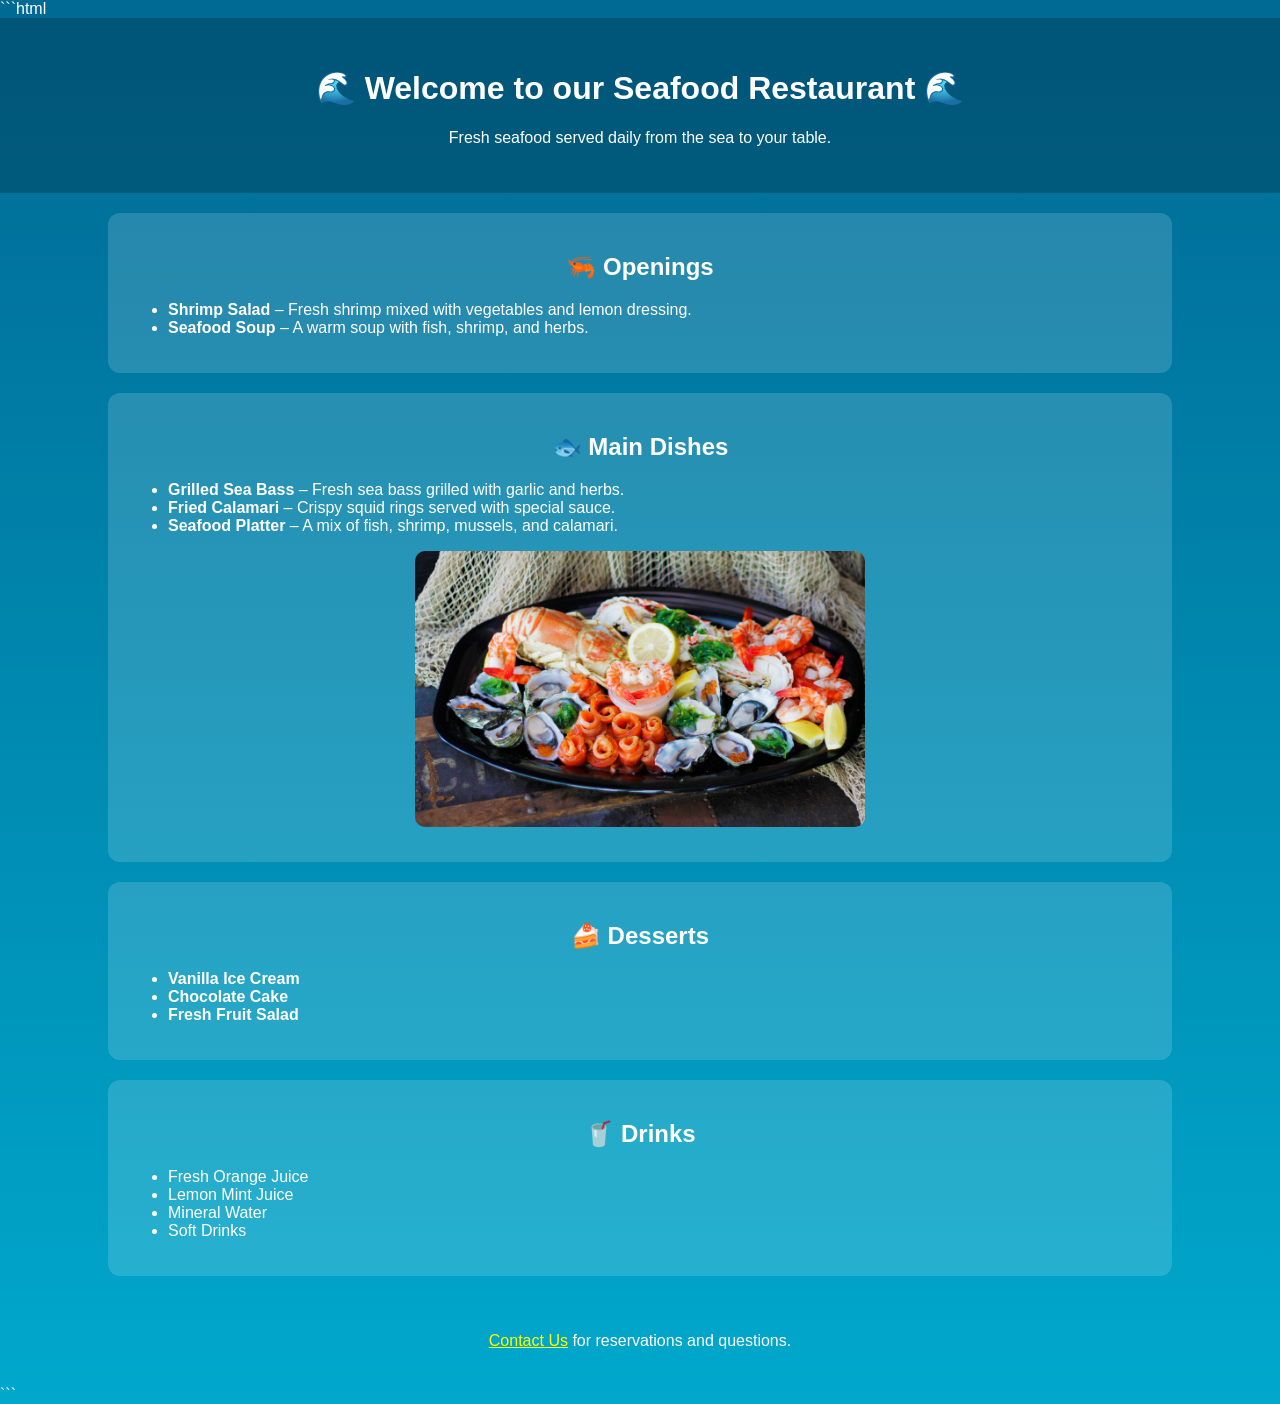
<file: index.html>
```html
<!DOCTYPE html>
<html lang="en">
<head>
    <meta charset="UTF-8">
    <meta name="viewport" content="width=device-width, initial-scale=1.0">
    <title>Ocean Seafood Restaurant</title>

    <style>
        body {
            background: linear-gradient(to bottom, #006994, #00a8cc);
            color: rgb(255, 255, 255);
            font-family: Arial, sans-serif;
            margin: 0;
            padding: 0;
        }

        header {
            text-align: center;
            padding: 30px;
            background-color: rgba(0, 0, 0, 0.2);
        }
        
        section {
            width: 80%;
            margin: 20px auto;
            padding: 20px;
            background-color: rgba(255, 255, 255, 0.15);
            border-radius: 12px;
        }

        h1, h2 {
            text-align: center;
        }

        img {
            display: block;
            margin: 15px auto;
            border-radius: 10px;
        }

        footer {
            text-align: center;
            padding: 20px;
        }

        a {
            color: yellow;
        }
    </style>
</head>

<body>

<header>
    <h1>🌊 Welcome to our Seafood Restaurant 🌊</h1>
    <p>Fresh seafood served daily from the sea to your table.</p>
</header>

<section>
    <h2>🦐 Openings</h2>
    <ul>
        <li><strong>Shrimp Salad</strong> – Fresh shrimp mixed with vegetables and lemon dressing.</li>
        <li><strong>Seafood Soup</strong> – A warm soup with fish, shrimp, and herbs.</li>
    </ul>
</section>

<section>
    <h2>🐟 Main Dishes</h2>
    <ul>
        <li><strong>Grilled Sea Bass</strong> – Fresh sea bass grilled with garlic and herbs.</li>
        <li><strong>Fried Calamari</strong> – Crispy squid rings served with special sauce.</li>
        <li><strong>Seafood Platter</strong> – A mix of fish, shrimp, mussels, and calamari.</li>
    </ul>

    <img src="Fresh Seafood Platter.jfif"
         alt="Fresh Seafood Platter"
         width="450">
</section>

<section>
    <h2>🍰 Desserts</h2>
    <ul>
        <li><strong>Vanilla Ice Cream</strong></li>
        <li><strong>Chocolate Cake</strong></li>
        <li><strong>Fresh Fruit Salad</strong></li>
    </ul>
</section>

<section>
    <h2>🥤 Drinks</h2>
    <ul>
        <li>Fresh Orange Juice</li>
        <li>Lemon Mint Juice</li>
        <li>Mineral Water</li>
        <li>Soft Drinks</li>
    </ul>
</section>

<footer>
    <p>
        <a href="contact.html">Contact Us</a> for reservations and questions.
    </p>
</footer>

</body>
</html>
```
</file>
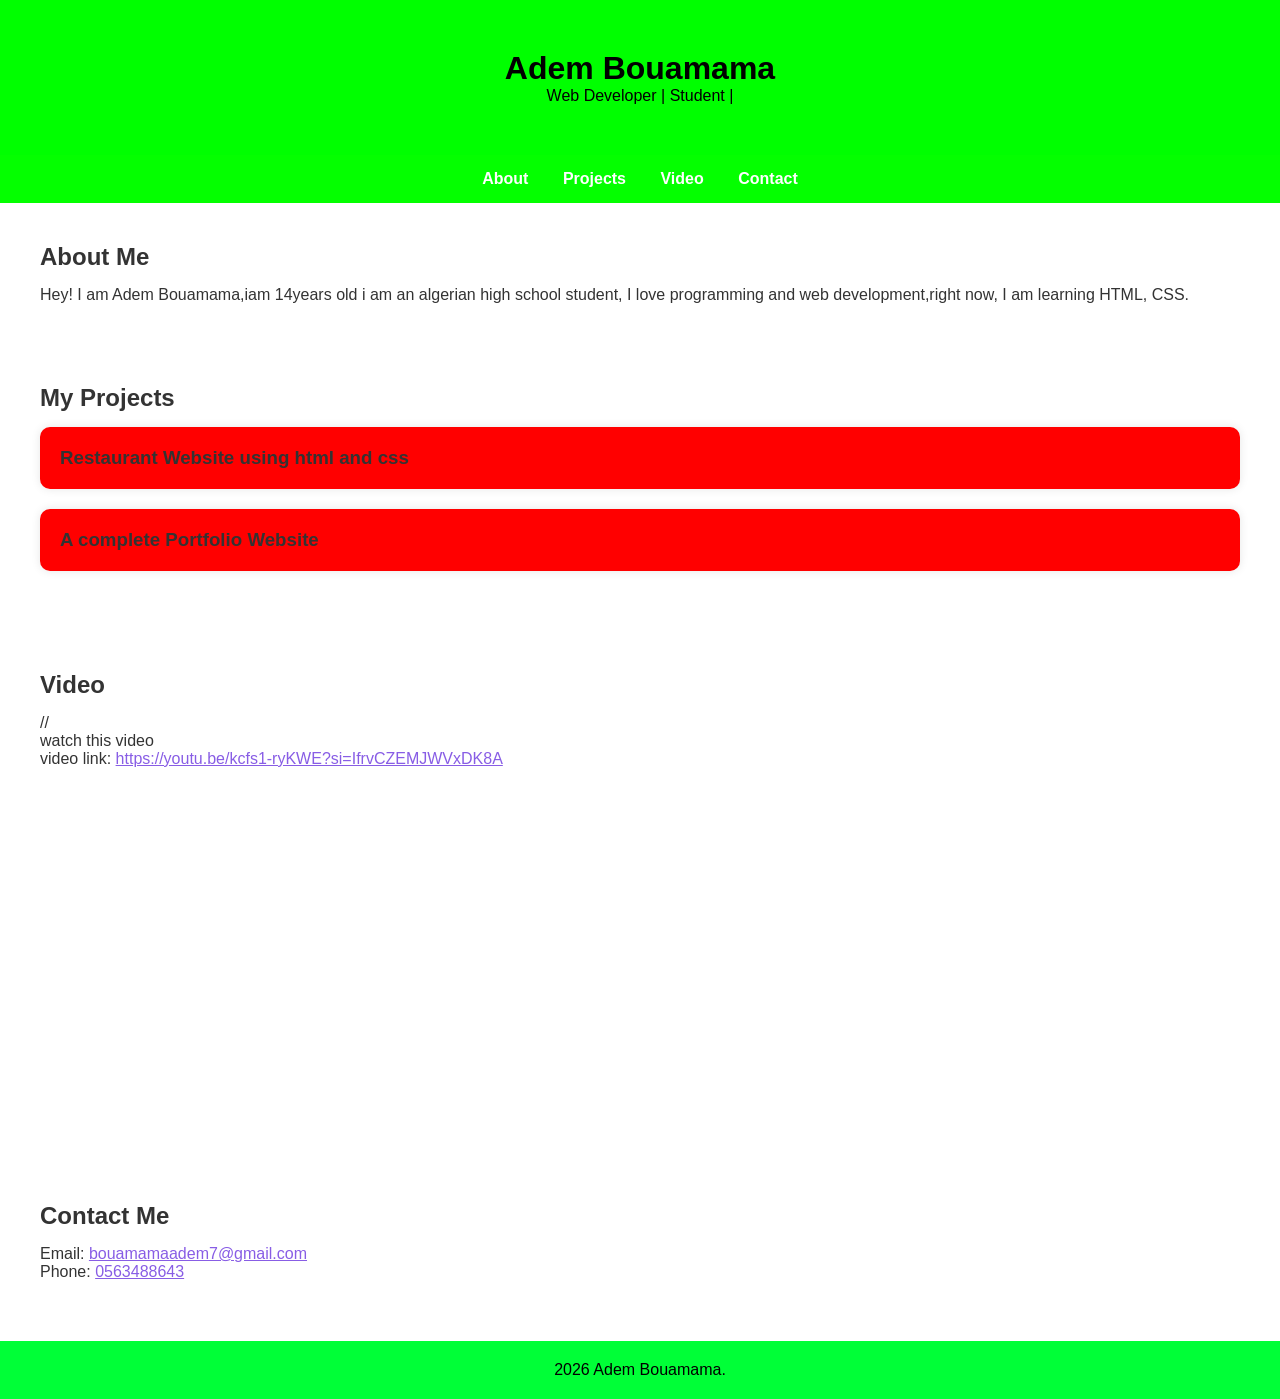
<file: flex box/index.html>
<!DOCTYPE html>
<html lang="en">
<head>
    <meta charset="UTF-8">
    <meta name="viewport" content="width=device-width, initial-scale=1.0">
    <title>This is my  Portfolio</title>

    <style>
        *{
            margin:0;
            padding:0;
            box-sizing:border-box;
            font-family:Arial, sans-serif;
        }

        body{
            background-color:#ffffff;
            color:#333;
        }

        header{
            background-color:#00ff00;
            color:rgb(0, 0, 0);
            text-align:center;
            padding:50px;
        }

        nav{
            background-color:#04ff00;
            text-align:center;
            padding:15px;
        }

        nav a{
            color:rgb(255, 254, 254);
            text-decoration:none;
            margin:0 15px;
            font-weight:bold;
        }

        section{
            padding:40px;
        }

        h2{
            margin-bottom:15px;
        }

        .project{
            background:rgb(255, 0, 0);
            padding:20px;
            margin-bottom:20px;
            border-radius:10px;
            box-shadow:0 0 10px rgba(0, 0, 0, 0.1);
        }

        iframe{
            width:100%;
            max-width:600px;
            height:350px;
            border:none;
            border-radius:10px;
        }

        footer{
            background-color:#00ff37;
            color:rgb(0, 0, 0);
            text-align:center;
            padding:20px;
            margin-top:20px;
        }

        a{
            color:#885de5;
        }
    </style>
</head>

<body>

    <header>
        <h1>Adem Bouamama</h1>
        <p>Web Developer | Student | 
        </p>
    </header>

    <nav>
        <a href="#about">About</a>
        <a href="#projects">Projects</a>
        <a href="#video">Video</a>
        <a href="#contact">Contact</a>
    </nav>

    <section id="about">
        <h2>About Me</h2>
        <p>
            Hey! I  am Adem Bouamama,iam 14years old i am an algerian high school student,
            I  love programming and web development,right now,
           I am learning HTML, CSS.
        </p>
    </section>

    <section id="projects">
        <h2>My Projects</h2>

        <div class="project">
            <h3>Restaurant Website using html and css</h3>
        </div>

        <div class="project">
            <h3> A complete Portfolio Website</h3>
        </div>
    </section>

    <section id="video">
        <h2>Video</h2>
//
        <p>watch this video</p>

        <p>
            video link:
            <a href="https:youtu.be/kcfs1-ryKWE?si=IfrvCZEMJWVxDK8A">
                https://youtu.be/kcfs1-ryKWE?si=IfrvCZEMJWVxDK8A
            </a>
        </p>

      
   <iframe width="560" height="315" src="https://www.youtube.com/embed/kcfs1-ryKWE?si=iBVvg6vHY5zcz7OT" title="YouTube video player" frameborder="0" allow="accelerometer; autoplay; clipboard-write; encrypted-media; gyroscope; picture-in-picture; web-share" referrerpolicy="strict-origin-when-cross-origin" allowfullscreen></iframe>
        
    </section>

    <section id="contact">
        <h2>Contact Me</h2>

        <p>Email: <a href="mailto:bouamamaadem7@gmail.com">bouamamaadem7@gmail.com</a></p>
        <p>Phone: <a href="tel:0563488643">0563488643</a></p>
    </section>

    <footer>
        <p> 2026 Adem Bouamama.</p>
    </footer>

</body>
</html>
</file>
